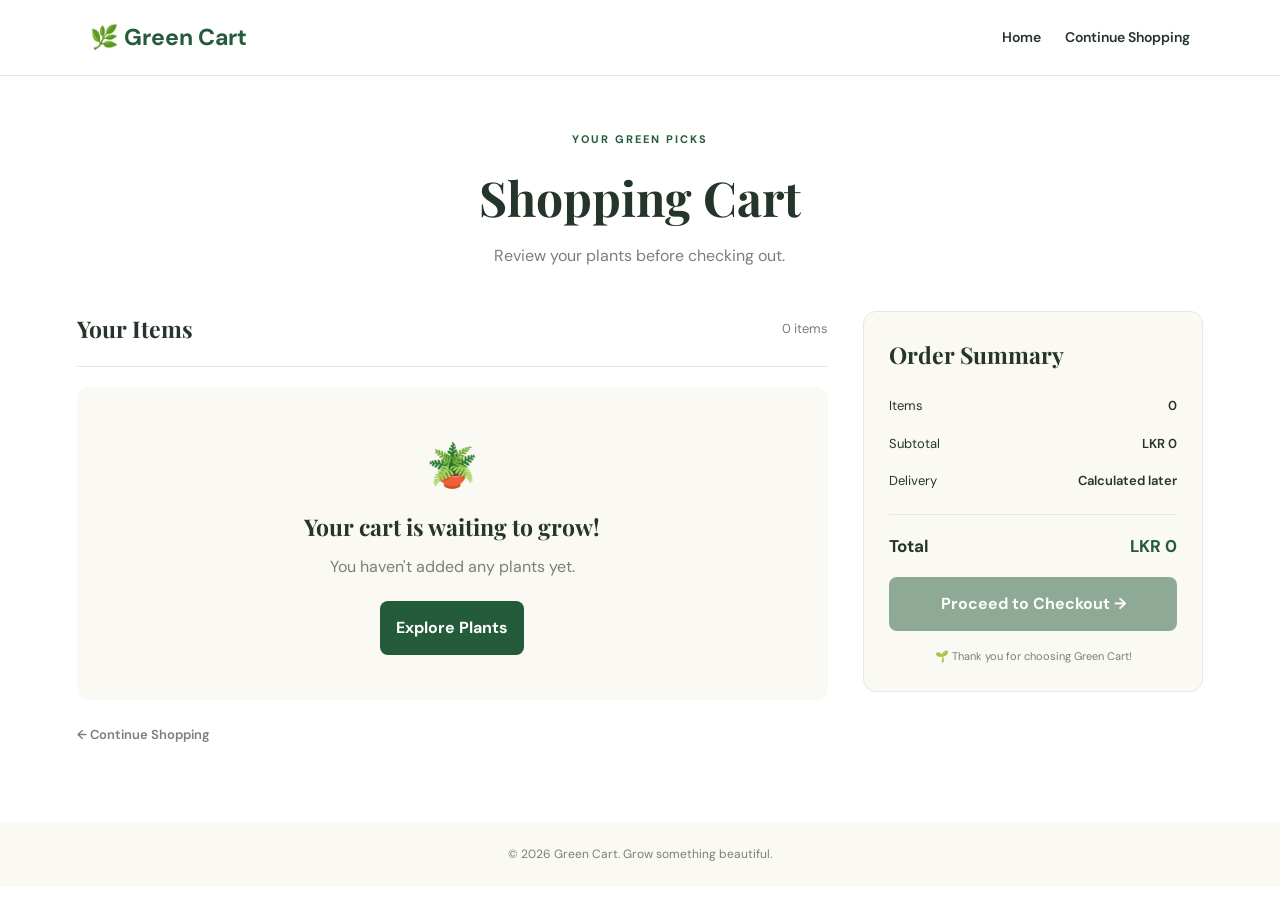
<file: frontend/cart.html>
<!DOCTYPE html>
<html lang="en">
<head>
  <meta charset="UTF-8">
  <meta name="viewport" content="width=device-width, initial-scale=1.0">
  <title>Shopping Cart | Green Cart</title>
  <link rel="stylesheet" href="cart.css">
  <script src="cart.js" defer></script>
</head>
<body>

  <header class="cart-header">
    <a class="logo" href="index.html">🌿 Green Cart</a>
    <nav>
      <a href="index.html">Home</a>
      <a href="shop.html">Continue Shopping</a>
    </nav>
  </header>

  <main class="cart-container">
    <div class="page-heading">
      <p class="eyebrow">YOUR GREEN PICKS</p>
      <h1>Shopping Cart</h1>
      <p>Review your plants before checking out.</p>
    </div>

    <div class="cart-layout">
      <section class="cart-items-section">
        <div class="cart-section-heading">
          <h2>Your Items</h2>
          <span id="itemCount">0 items</span>
        </div>

        <div id="cartItems"></div>

        <div class="empty-cart" id="emptyCart" hidden>
          <div class="empty-icon">🪴</div>
          <h2>Your cart is waiting to grow!</h2>
          <p>You haven't added any plants yet.</p>
          <a class="primary-btn" href="shop.html">Explore Plants</a>
        </div>

        <a href="shop.html" class="back-link">← Continue Shopping</a>
      </section>

      <aside class="order-summary">
        <h2>Order Summary</h2>

        <div class="summary-row">
          <span>Items</span>
          <span id="summaryItems">0</span>
        </div>

        <div class="summary-row">
          <span>Subtotal</span>
          <span id="subtotal">LKR 0</span>
        </div>

        <div class="summary-row">
          <span>Delivery</span>
          <span>Calculated later</span>
        </div>

        <div class="summary-total">
          <span>Total</span>
          <span id="total">LKR 0</span>
        </div>

        <button id="checkoutBtn" class="checkout-btn" type="button">
          Proceed to Checkout →
        </button>

        <p class="secure-note">🌱 Thank you for choosing Green Cart!</p>
      </aside>
    </div>
  </main>

  <footer class="cart-footer">
    <p>© <span id="currentYear"></span> Green Cart. Grow something beautiful.</p>
  </footer>

  <div class="toast" id="toast" role="status" aria-live="polite"></div>

</body>
</html>
</file>
<file: frontend/cart.css>
@import url('https://fonts.googleapis.com/css2?family=DM+Sans:wght@400;500;600;700&family=Playfair+Display:wght@600;700&display=swap');

:root {
  --green: #245b3b;
  --green-dark: #173e29;
  --green-light: #eaf2e9;
  --cream: #faf9f4;
  --text: #25352a;
  --muted: #788178;
  --border: #e5e9e2;
}

* {
  box-sizing: border-box;
  margin: 0;
  padding: 0;
}

body {
  font-family: 'DM Sans', sans-serif;
  color: var(--text);
  background: #fff;
  line-height: 1.6;
}

a {
  text-decoration: none;
  color: inherit;
}

button {
  font: inherit;
  cursor: pointer;
}

.cart-header {
  min-height: 76px;
  padding: 15px 7%;
  display: flex;
  align-items: center;
  justify-content: space-between;
  gap: 20px;
  border-bottom: 1px solid var(--border);
}

.logo {
  font-size: 23px;
  font-weight: 700;
  color: var(--green);
}

.cart-header nav {
  display: flex;
  gap: 24px;
  font-size: 14px;
  font-weight: 600;
}

.cart-header nav a:hover,
.back-link:hover {
  color: var(--green);
}

.cart-container {
  width: min(1150px, 88%);
  margin: 0 auto;
  padding: 55px 0 75px;
}

.page-heading {
  text-align: center;
  margin-bottom: 42px;
}

.eyebrow {
  color: var(--green);
  font-size: 11px;
  font-weight: 700;
  letter-spacing: 2px;
  margin-bottom: 10px;
}

.page-heading h1 {
  font-family: 'Playfair Display', serif;
  font-size: clamp(36px, 5vw, 48px);
}

.page-heading > p:last-child {
  color: var(--muted);
  margin-top: 8px;
}

.cart-layout {
  display: grid;
  grid-template-columns: minmax(0, 1fr) 340px;
  align-items: start;
  gap: 35px;
}

.cart-section-heading {
  display: flex;
  align-items: center;
  justify-content: space-between;
  padding-bottom: 18px;
  border-bottom: 1px solid var(--border);
}

.cart-section-heading h2,
.order-summary h2 {
  font-family: 'Playfair Display', serif;
  font-size: 23px;
}

.cart-section-heading span {
  color: var(--muted);
  font-size: 13px;
}

.cart-item {
  display: grid;
  grid-template-columns: 100px minmax(0, 1fr);
  gap: 17px;
  padding: 22px 0;
  border-bottom: 1px solid var(--border);
}

.item-image {
  width: 100px;
  height: 112px;
  object-fit: cover;
  border-radius: 10px;
  background: var(--green-light);
}

.item-details h3 {
  font-size: 16px;
  margin: 3px 0;
}

.item-category {
  color: var(--muted);
  text-transform: uppercase;
  font-size: 10px;
  letter-spacing: 1px;
}

.item-price {
  color: var(--green);
  font-weight: 700;
  margin-top: 4px;
}

.item-actions {
  display: flex;
  align-items: center;
  flex-wrap: wrap;
  gap: 12px;
  margin-top: 12px;
}

.quantity-control {
  display: flex;
  align-items: center;
  gap: 13px;
  border: 1px solid var(--border);
  border-radius: 7px;
  padding: 4px 9px;
}

.quantity-control button {
  border: 0;
  background: transparent;
  color: var(--green);
  font-size: 18px;
  min-width: 20px;
}

.quantity-control span {
  font-size: 13px;
  font-weight: 700;
}

.remove-btn {
  border: 0;
  background: transparent;
  color: #a34444;
  font-size: 12px;
  font-weight: 600;
}

.line-total {
  font-weight: 700;
  font-size: 14px;
  margin-top: 8px;
}

.order-summary {
  border: 1px solid var(--border);
  background: var(--cream);
  border-radius: 13px;
  padding: 25px;
  position: sticky;
  top: 20px;
}

.order-summary h2 {
  margin-bottom: 22px;
}

.summary-row,
.summary-total {
  display: flex;
  justify-content: space-between;
  gap: 12px;
  margin-bottom: 17px;
  font-size: 13px;
}

.summary-row span:last-child {
  text-align: right;
  font-weight: 600;
}

.summary-total {
  border-top: 1px solid var(--border);
  padding-top: 18px;
  margin-top: 22px;
  font-size: 17px;
  font-weight: 700;
}

.summary-total span:last-child {
  color: var(--green);
}

.checkout-btn,
.primary-btn {
  display: block;
  width: 100%;
  text-align: center;
  border: 0;
  border-radius: 8px;
  padding: 14px 16px;
  background: var(--green);
  color: #fff;
  font-weight: 700;
}

.checkout-btn:hover,
.primary-btn:hover {
  background: var(--green-dark);
}

.checkout-btn:disabled {
  opacity: 0.5;
  cursor: not-allowed;
}

.secure-note {
  color: var(--muted);
  font-size: 11px;
  text-align: center;
  margin-top: 17px;
}

.back-link {
  display: inline-block;
  margin-top: 25px;
  color: var(--muted);
  font-size: 13px;
  font-weight: 600;
}

.empty-cart {
  text-align: center;
  padding: 45px 15px;
  background: var(--cream);
  border-radius: 12px;
  margin-top: 20px;
}

.empty-cart[hidden] {
  display: none;
}

.empty-icon {
  font-size: 42px;
}

.empty-cart h2 {
  font-family: 'Playfair Display', serif;
  font-size: 23px;
  margin-top: 10px;
}

.empty-cart p {
  color: var(--muted);
  margin: 8px 0 22px;
}

.empty-cart .primary-btn {
  width: auto;
  display: inline-block;
}

.cart-footer {
  padding: 23px 15px;
  text-align: center;
  color: var(--muted);
  background: var(--cream);
  font-size: 12px;
}

.toast {
  position: fixed;
  bottom: 20px;
  right: 20px;
  max-width: calc(100% - 40px);
  padding: 13px 19px;
  color: white;
  background: var(--green-dark);
  border-radius: 9px;
  opacity: 0;
  transform: translateY(10px);
  pointer-events: none;
  transition: 0.25s;
}

.toast.show {
  opacity: 1;
  transform: translateY(0);
}

@media (max-width: 800px) {
  .cart-layout {
    grid-template-columns: 1fr;
  }

  .order-summary {
    position: static;
  }
}

@media (max-width: 480px) {
  .cart-header {
    padding: 14px 5%;
  }

  .logo {
    font-size: 19px;
  }

  .cart-header nav {
    gap: 12px;
    font-size: 12px;
  }

  .cart-container {
    width: 92%;
    padding-top: 35px;
  }

  .cart-item {
    grid-template-columns: 78px minmax(0, 1fr);
    gap: 12px;
  }

  .item-image {
    width: 78px;
    height: 95px;
  }

  .order-summary {
    padding: 20px;
  }
}
</file>
